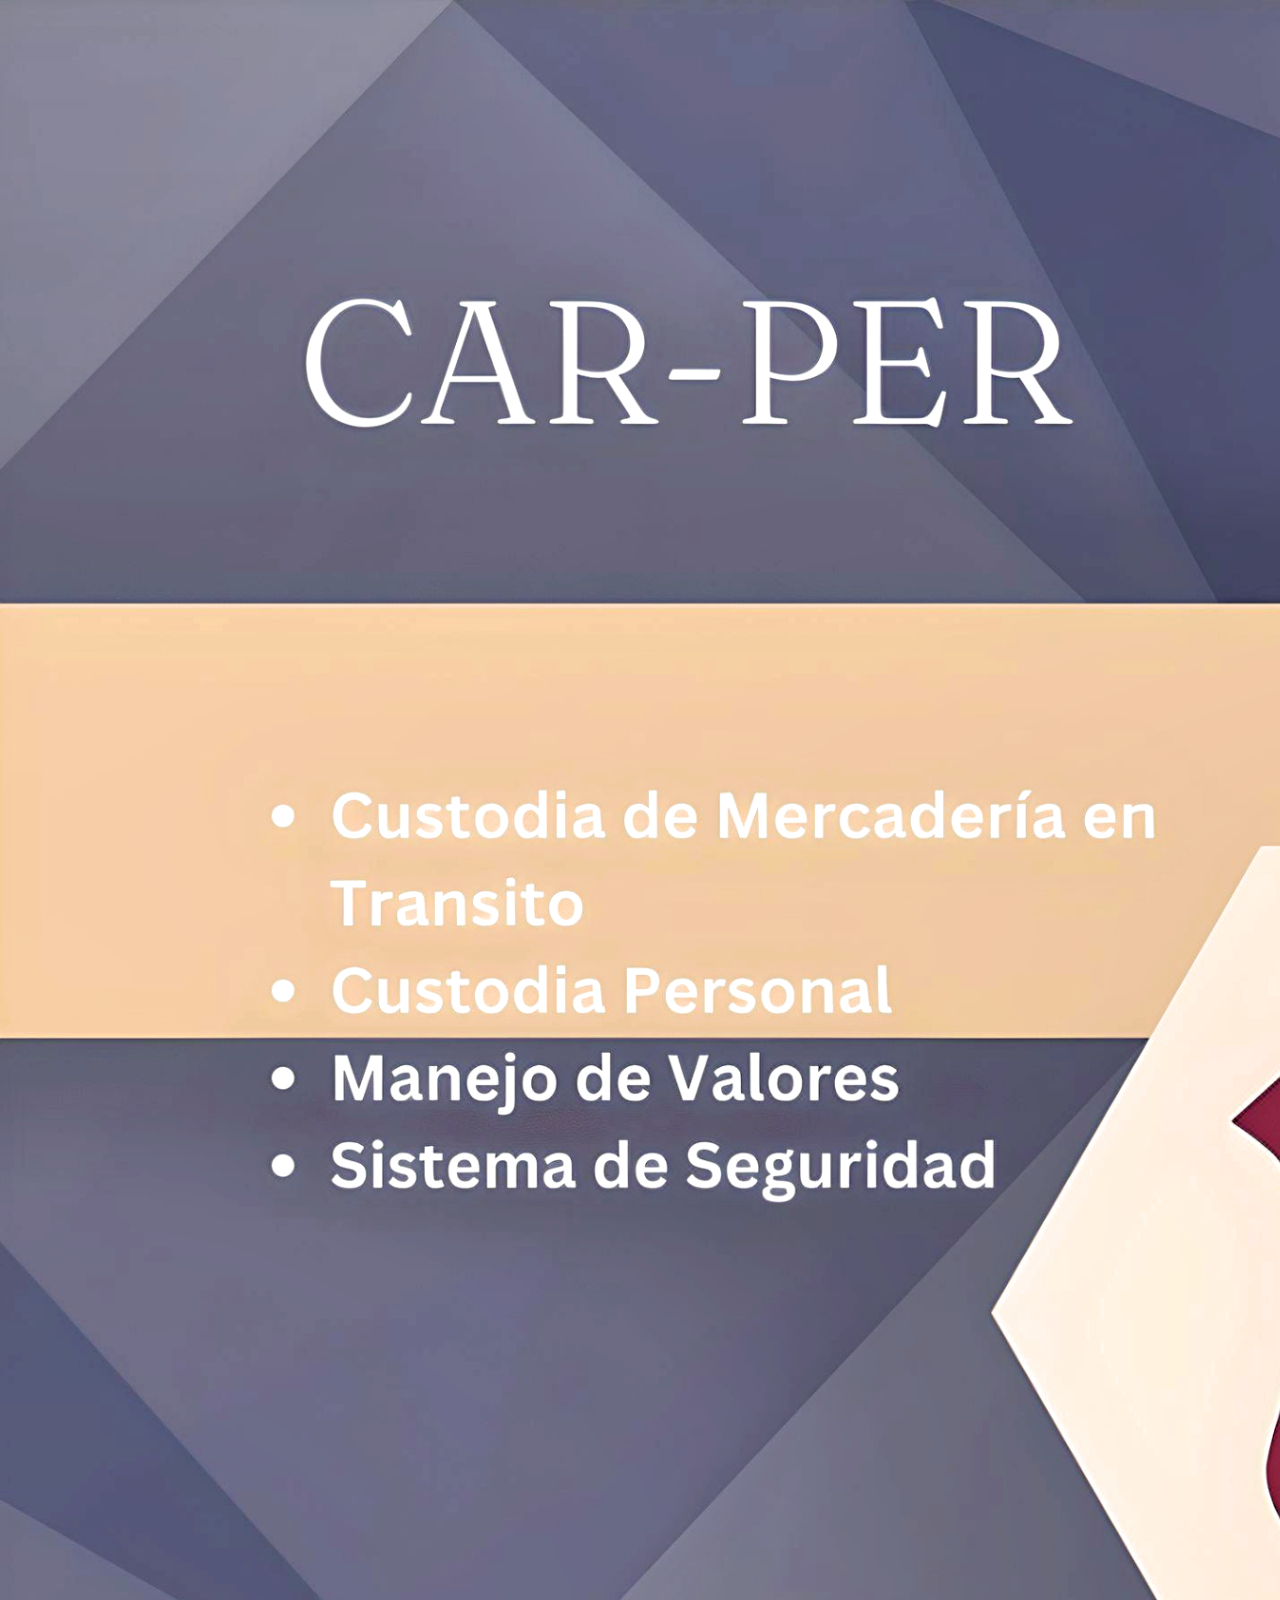
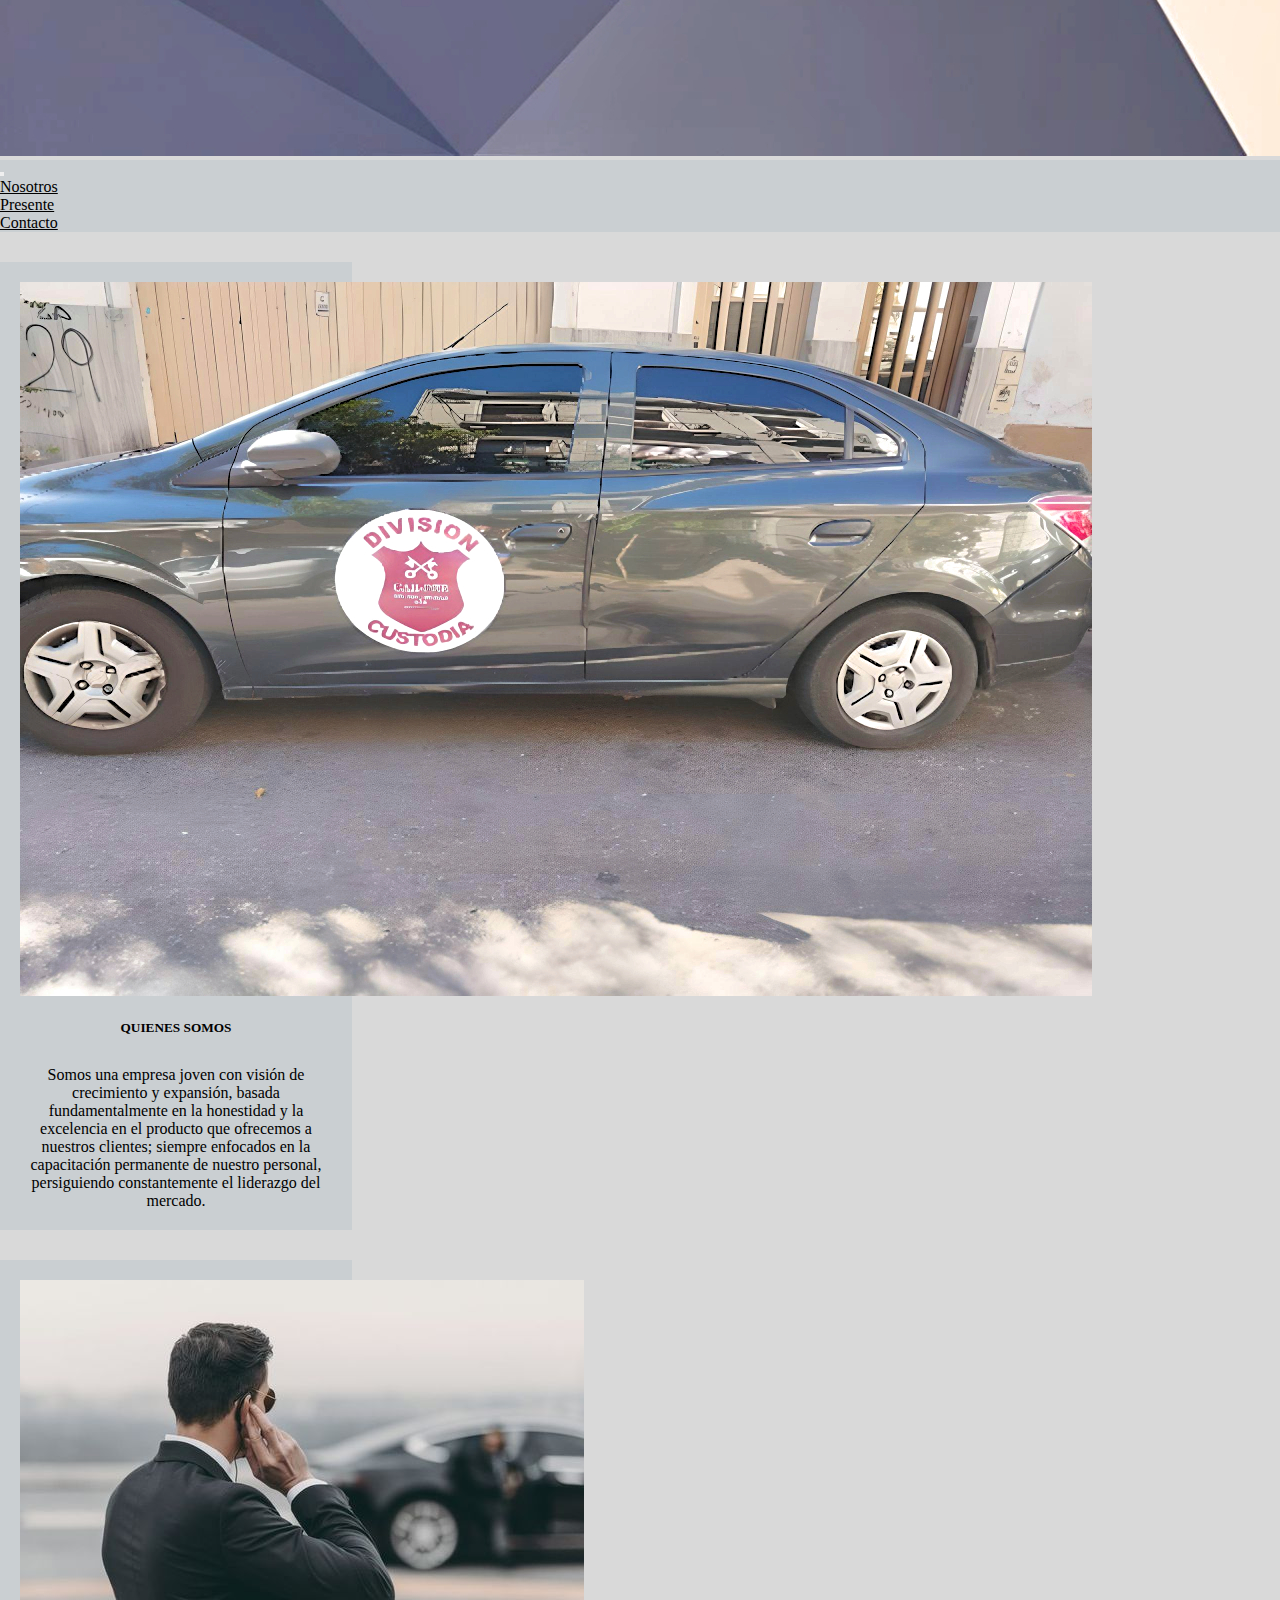
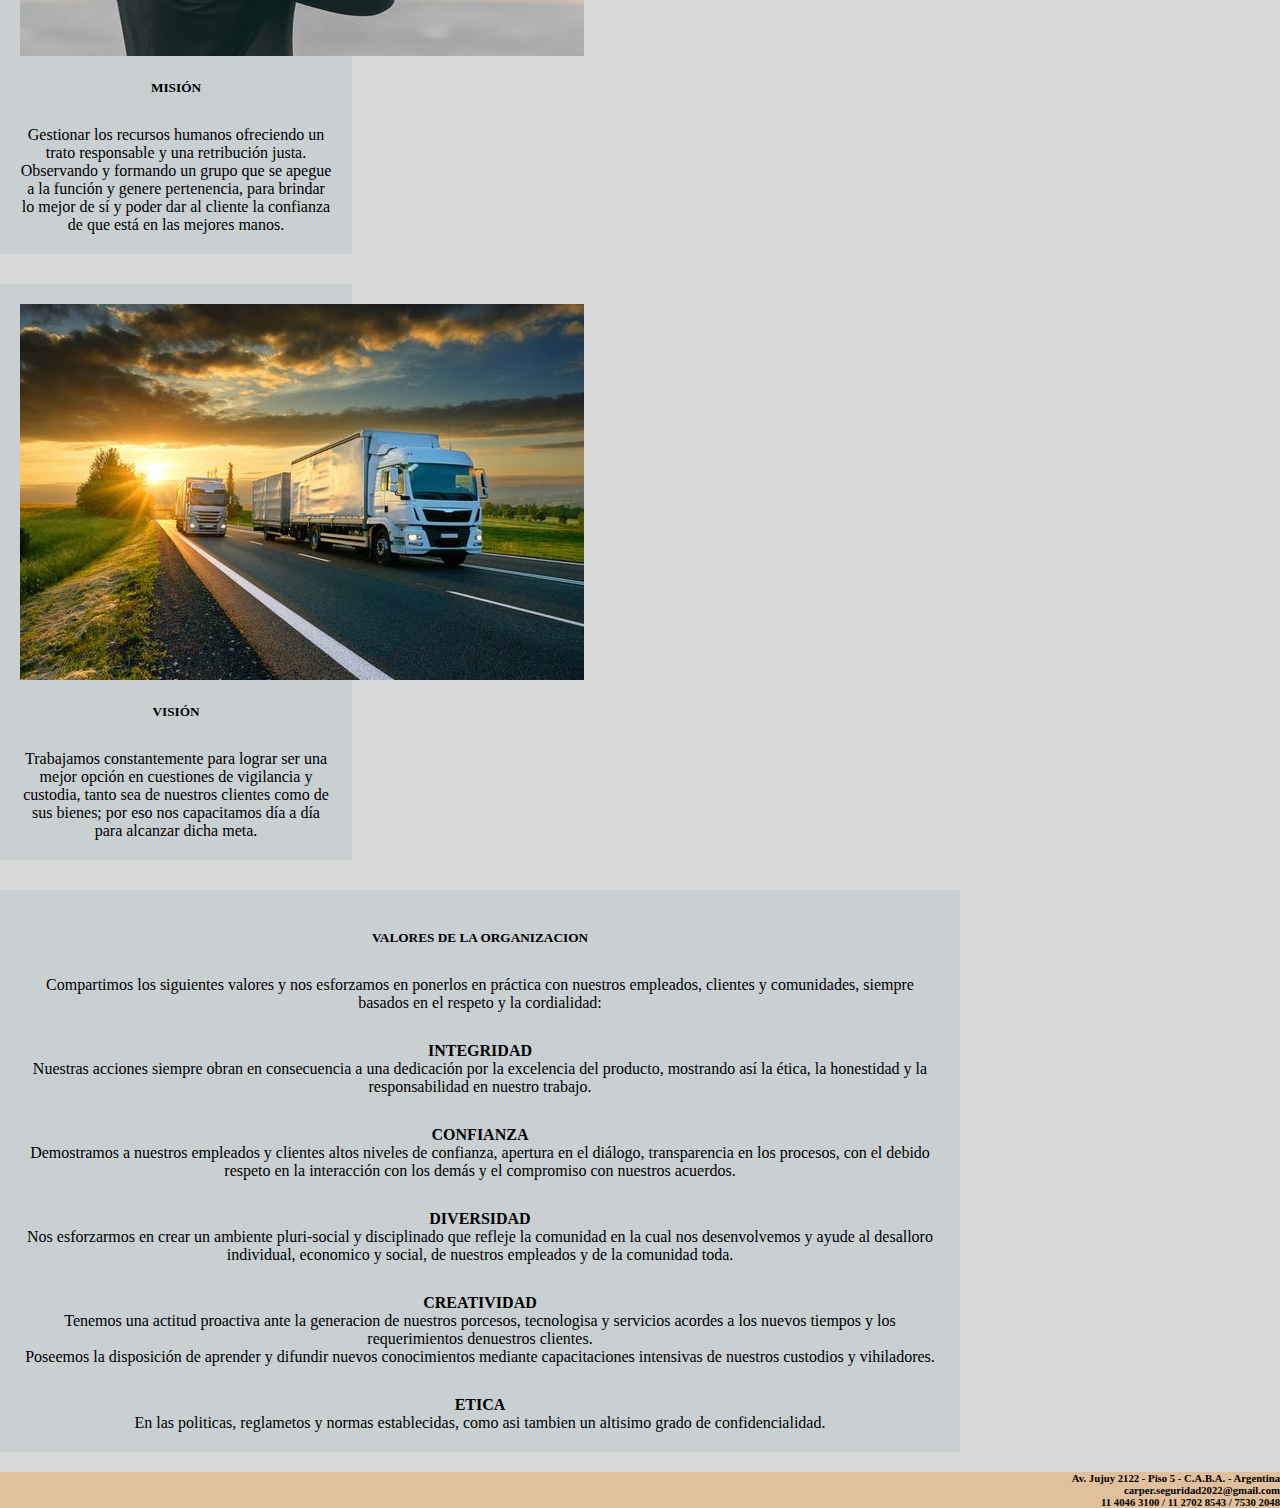
<file: index.html>
<!DOCTYPE html>
<html lang="en">
  <head>
    <meta charset="UTF-8" />
    <meta http-equiv="X-UA-Compatible" content="IE=edge" />
    <meta name="viewport" content="width=device-width, initial-scale=1.0" />
    <title>Car-Per</title>
    <link
      href="https://cdn.jsdelivr.net/npm/bootstrap@5.3.0/dist/css/bootstrap.min.css"
      rel="stylesheet"
      integrity="sha384-9ndCyUaIbzAi2FUVXJi0CjmCapSmO7SnpJef0486qhLnuZ2cdeRhO02iuK6FUUVM"
      crossorigin="anonymous"
    />
    <link rel="stylesheet" href="./styles.css">
    <link
      rel="shortcut icon"
      href="./assset/images/logo-Car.jpg"
      type="image/x-icon"
    />
  </head>

  <body>
    <header>
      <div>
        <img src="./assset/images/CAR-PER-fotor-2023070372659.jpg" class="img-fluid  max-width: 100% height: auto;" alt="" />
      </div>
    </header>

    <main>
      <nav class="navbar navbar-expand-lg bg-custom">
        <div class="container-fluid"> 
          <button class="navbar-toggler" type="button" data-bs-toggle="collapse" data-bs-target="#navbarNav" aria-controls="navbarNav" aria-expanded="false" aria-label="Toggle navigation">
            <span class="navbar-toggler-icon"></span>
          </button>
          <div class="collapse navbar-collapse" id="navbarNav">
            <ul class="navbar-nav mx-auto">
              <li class="nav-item">
                <a class="nav-link  custom-link fs-4" aria-current="page" href="./index.html">Nosotros</a>
              </li>
              <li class="nav-item">
                <a class="nav-link  custom-link fs-4" href="./pag/presente.html">Presente</a>
              </li>
              <li class="nav-item">
                <a class="nav-link  custom-link fs-4" href="./pag/Contacto.html">Contacto</a>
              </li>
            </ul>
          </div>
        </div>
      </nav>
      
      
      

      <div class="container">
        <div class="row justify-content-center text-center">
          <div class="card mb-3" style="width: 22rem">
            <img
              src="./assset/images/movil1-fotor-2023070373612.jpg"
              class="card-img-top"
              alt="..."
            />
            <div class="card-body">
              <h5 class="card-title">QUIENES SOMOS</h5>
              <p class="card-text">
                Somos una empresa joven con visión de crecimiento y expansión,
                basada fundamentalmente en la honestidad y la excelencia en el
                producto que ofrecemos a nuestros clientes; siempre enfocados en
                la capacitación permanente de nuestro personal, persiguiendo
                constantemente el liderazgo del mercado.
              </p>
            </div>
          </div>

          <div class="card mb-3" style="width: 22rem">
            <img
              src="./assset/images/seg1.jpg"
              class="card-img-top"
              alt="..."
            />
            <div class="card-body">
              <h5 class="card-title">MISIÓN</h5>
              <p class="card-text">
                Gestionar los recursos humanos ofreciendo un trato responsable y
                una retribución justa. Observando y formando un grupo que se
                apegue a la función y genere pertenencia, para brindar lo mejor
                de sí y poder dar al cliente la confianza de que está en las
                mejores manos.
              </p>
            </div>
          </div>

          <div class="card mb-3" style="width: 22rem">
            <img
              src="./assset/images/seguridad3.jpg"
              class="card-img-top"
              alt="..."
            />
            <div class="card-body">
              <h5 class="card-title">VISIÓN</h5>
              <p class="card-text">
                Trabajamos constantemente para lograr ser una mejor opción en
                cuestiones de vigilancia y custodia, tanto sea de nuestros
                clientes como de sus bienes; por eso nos capacitamos día a día
                para alcanzar dicha meta.
              </p>
            </div>
          </div>
        </div>
      </div>

      <div class="container">
        <div class="row justify-content-center text-center">
          <div class="card" style="width: 60rem">
            <div class="card-body">
              <h5 class="card-title">VALORES DE LA ORGANIZACION</h5>
              <p class="card-text">
                Compartimos los siguientes valores y nos esforzamos en ponerlos
                en práctica con nuestros empleados, clientes y comunidades,
                siempre basados en el respeto y la cordialidad:
              </p>
              <h4 class="card-title">INTEGRIDAD</h4>
              <p>
                Nuestras acciones siempre obran en consecuencia a una dedicación
                por la excelencia del producto, mostrando así la ética, la
                honestidad y la responsabilidad en nuestro trabajo.
              </p>
              <h4 class="card-title">CONFIANZA</h4>
              <p>
                Demostramos a nuestros empleados y clientes altos niveles de
                confianza, apertura en el diálogo, transparencia en los
                procesos, con el debido respeto en la interacción con los demás
                y el compromiso con nuestros acuerdos.
              </p>
              <h4 class="card-title">DIVERSIDAD</h4>
              <p>
                Nos esforzarmos en crear un ambiente pluri-social y disciplinado
                que refleje la comunidad en la cual nos desenvolvemos y ayude al
                desalloro individual, economico y social, de nuestros empleados
                y de la comunidad toda.
              </p>
              <h4 class="card-title">CREATIVIDAD</h4>
              <p>
                Tenemos una actitud proactiva ante la generacion de nuestros
                porcesos, tecnologisa y servicios acordes a los nuevos tiempos y
                los requerimientos denuestros clientes.
              </p>
              <p>
                Poseemos la disposición de aprender y difundir nuevos
                conocimientos mediante capacitaciones intensivas de nuestros
                custodios y vihiladores.
              </p>
              <h4 class="card-title">ETICA</h4>
              <p>
                En las politicas, reglametos y normas establecidas, como asi
                tambien un altisimo grado de confidencialidad.
              </p>
            </div>
          </div>
        </div>
      </div>
    </main>

    <footer>
      <div class="container">
        <div class="row">
          <div class="col-md-4">
            <h6>Av. Jujuy 2122 - Piso 5 - C.A.B.A. - Argentina</h6>
          </div>
          <div class="col-md-4">
            <h6>carper.seguridad2022@gmail.com</h6>
          </div>
          <div class="col-md-4">
            <h6>11 4046 3100 / 11 2702 8543 / 7530 2048</h6>
          </div>
        </div>
      </div>
    </footer>
  </body>

  <script
    src="https://cdn.jsdelivr.net/npm/bootstrap@5.3.0/dist/js/bootstrap.bundle.min.js"
    integrity="sha384-geWF76RCwLtnZ8qwWowPQNguL3RmwHVBC9FhGdlKrxdiJJigb/j/68SIy3Te4Bkz"
    crossorigin="anonymous"
  ></script>
</html>
</file>
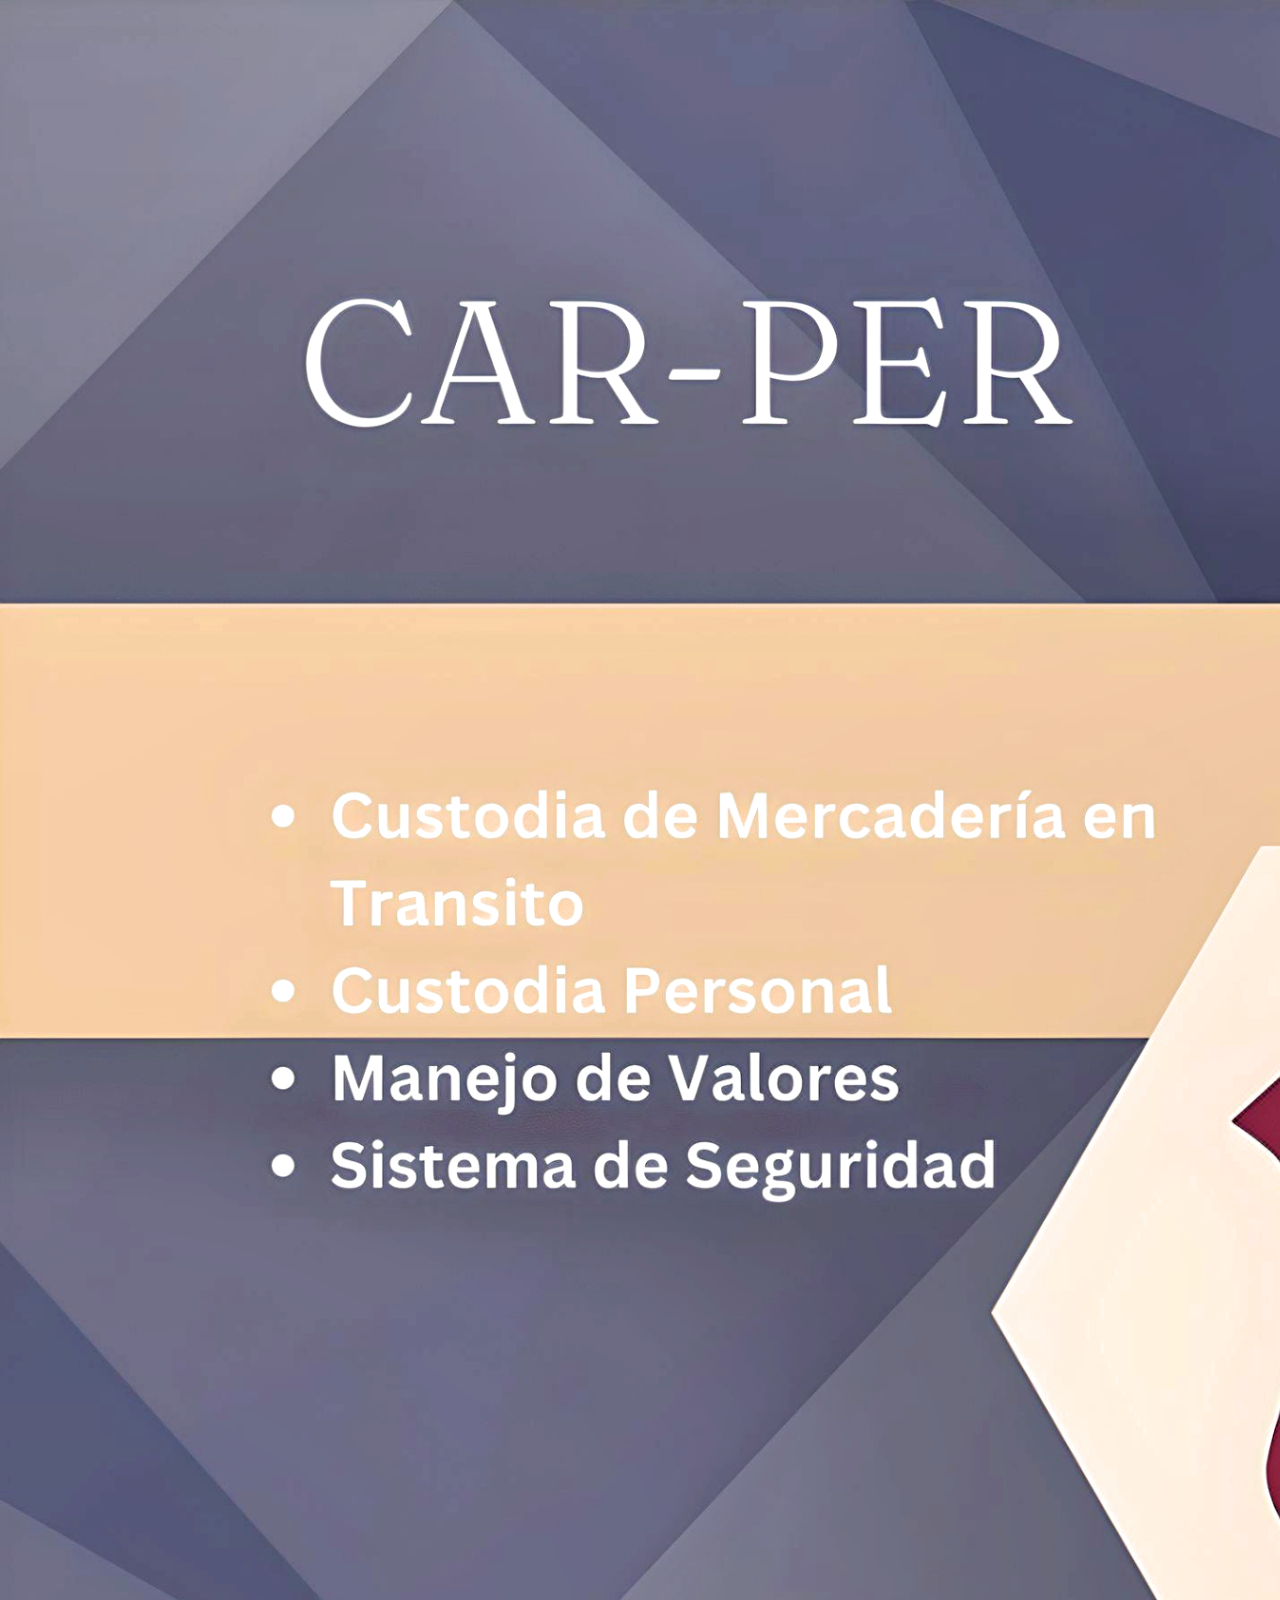
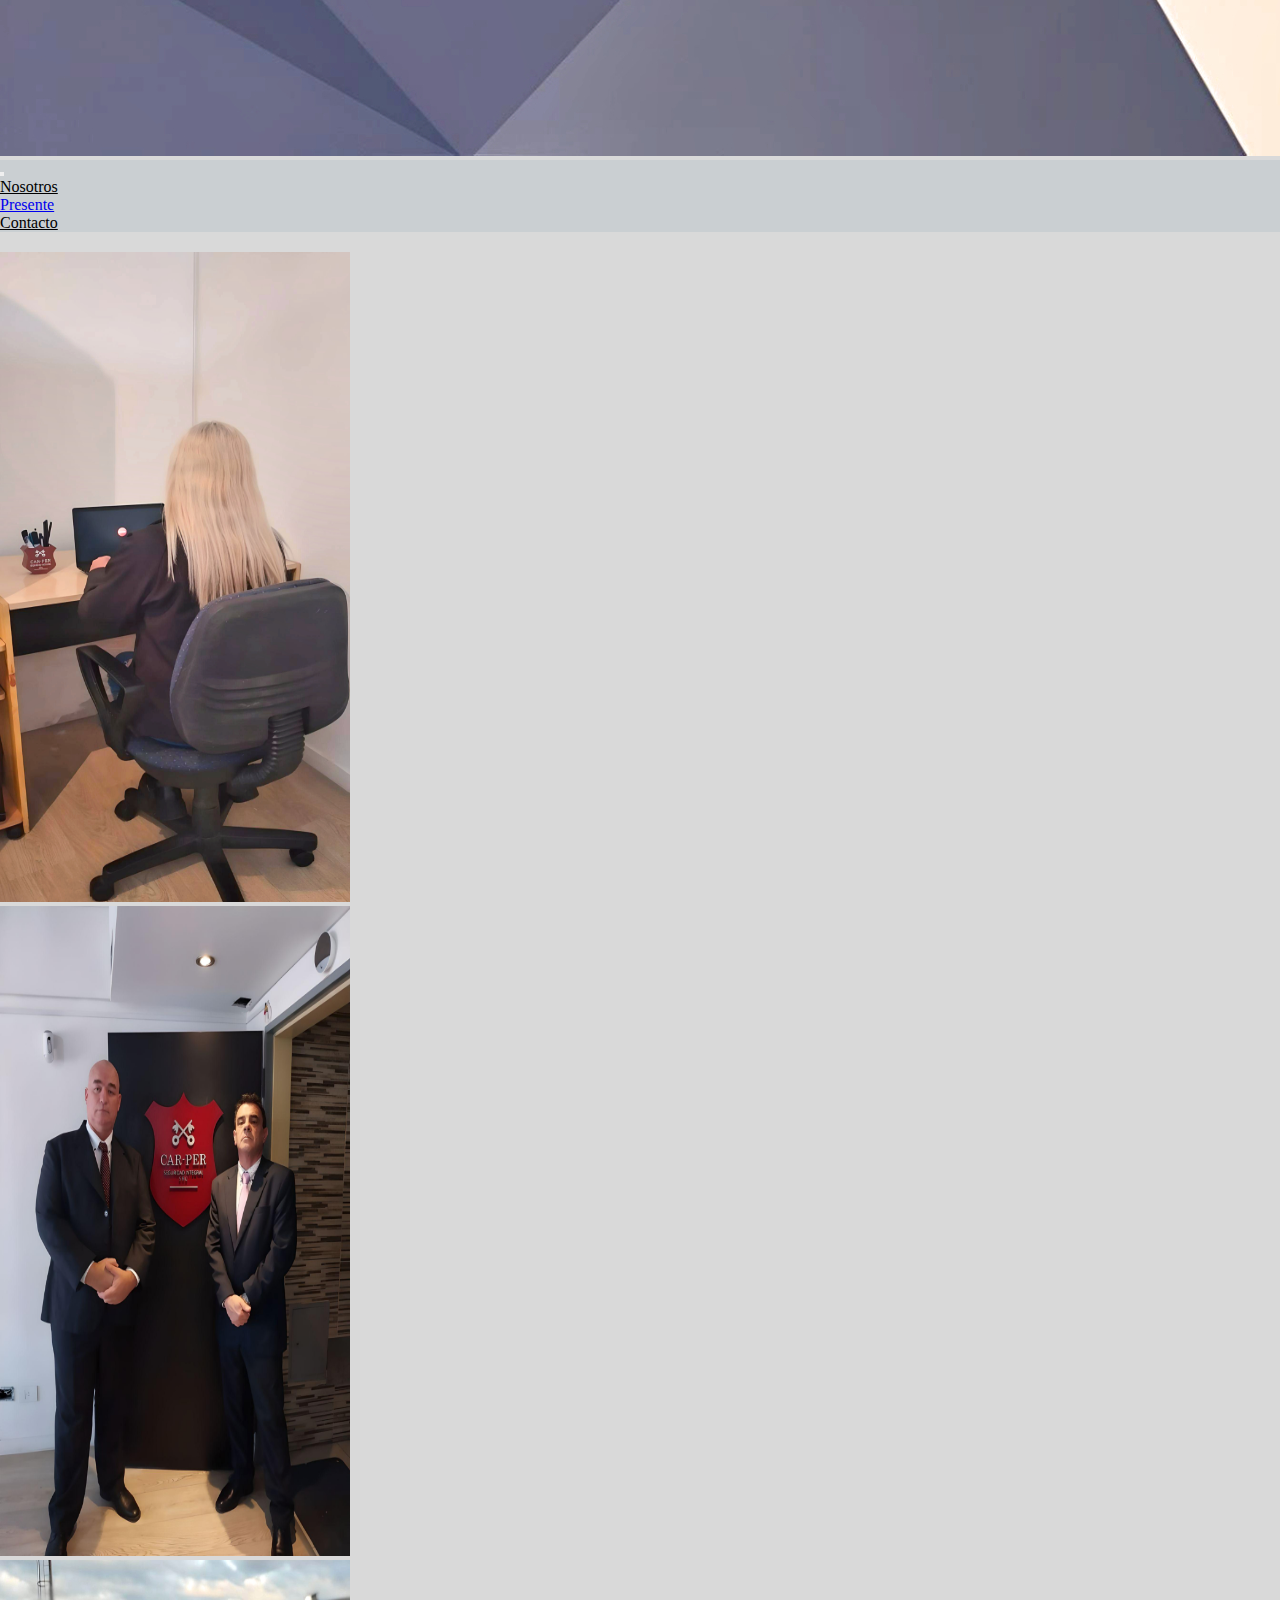
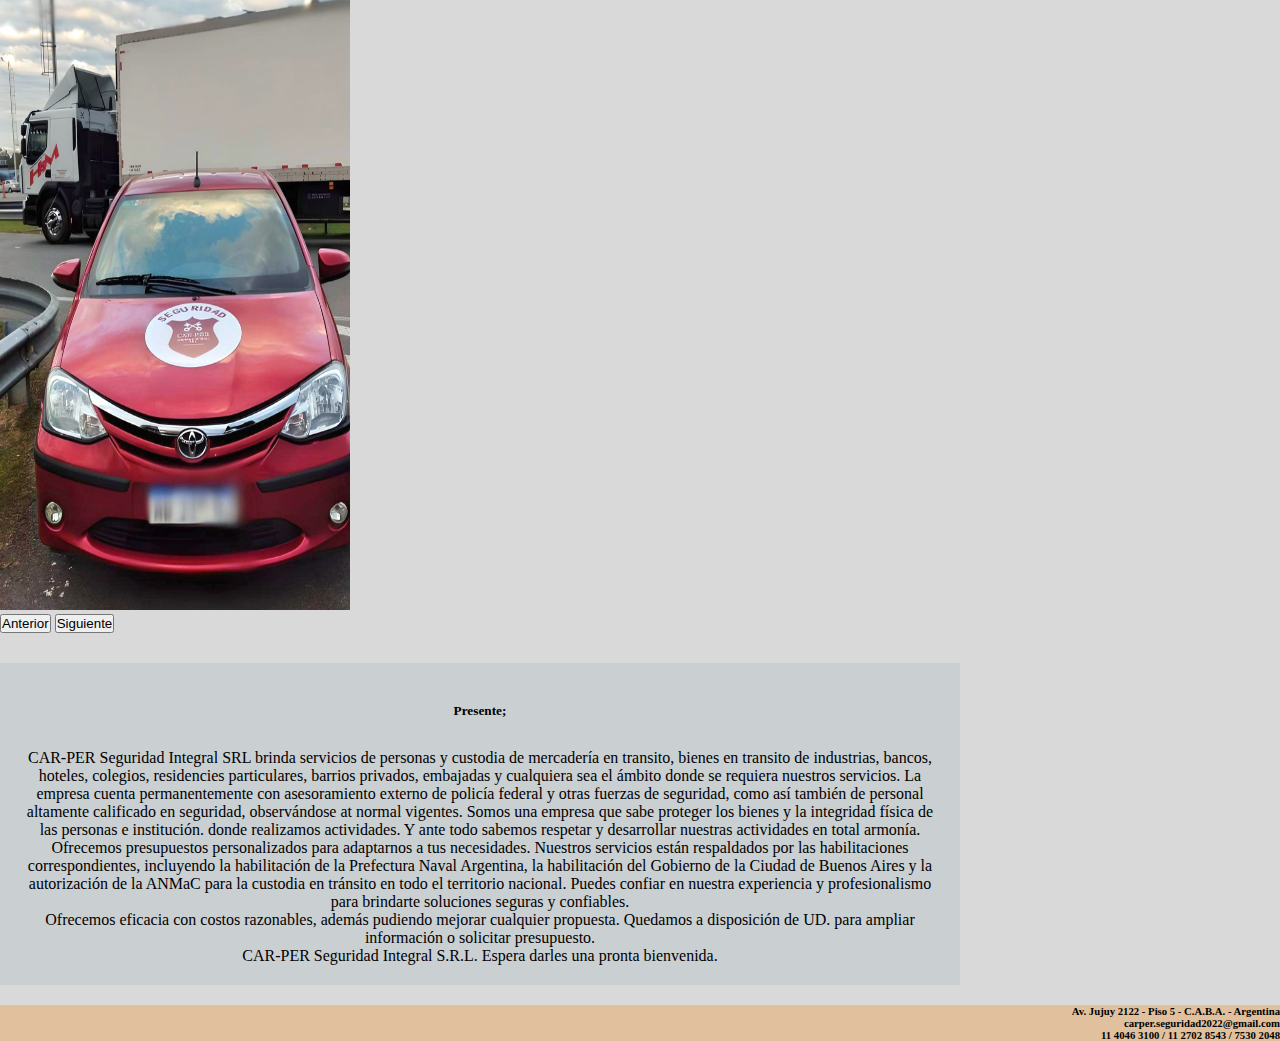
<file: pag/presente.html>
<!DOCTYPE html>
<html lang="en">
  <head>
    <meta charset="UTF-8" />
    <meta http-equiv="X-UA-Compatible" content="IE=edge" />
    <meta name="viewport" content="width=device-width, initial-scale=1.0" />
    <title>Car-Per</title>
    <link
      href="https://cdn.jsdelivr.net/npm/bootstrap@5.3.0/dist/css/bootstrap.min.css"
      rel="stylesheet"
      integrity="sha384-9ndCyUaIbzAi2FUVXJi0CjmCapSmO7SnpJef0486qhLnuZ2cdeRhO02iuK6FUUVM"
      crossorigin="anonymous"
    />
    <link rel="stylesheet" href="../styles.css" />
    <link
      rel="shortcut icon"
      href="../assset/images/logo-Car.jpg"
      type="image/x-icon"
    />
  </head>

  <body>
    <header>
      <div>
        <img src="../assset/images/CAR-PER-fotor-2023070372659.jpg" class="img-fluid  max-width: 100% height: auto;" alt="" />
      </div>
    </header>
      <main>
        <nav class="navbar navbar-expand-lg bg-custom">
          <div class="container-fluid">
            
            <button class="navbar-toggler" type="button" data-bs-toggle="collapse" data-bs-target="#navbarNav" aria-controls="navbarNav" aria-expanded="false" aria-label="Toggle navigation">
              <span class="navbar-toggler-icon"></span>
            </button>
            <div class="collapse navbar-collapse" id="navbarNav">
              <ul class="navbar-nav mx-auto">
                <li class="nav-item">
                  <a class="nav-link  custom-link fs-4" aria-current="page" href="../index.html">Nosotros</a>
                </li>
                <li class="nav-item">
                  <a class="nav-link  custom-linkb fs-4" href="../pag/presente.html">Presente</a>
                </li>
                <li class="nav-item">
                  <a class="nav-link  custom-link fs-4" href="../pag/Contacto.html">Contacto</a>
                </li>
              </ul>
            </div>
          </div>
        </nav>
    
      <div class="container-fluid">
        <div class="row justify-content-center text-center">
          <div class="col-md-3 offset-md-">
            <div id="carouselExampleControls" class="carousel slide" data-bs-ride="carousel">
              <div class="carousel-inner">
                <div class="carousel-item active">
                  <img class="img-presente d-block w-100" src="../assset/images/per1-fotor-2023070374252.jpg" alt="...">

                </div>
                <div class="carousel-item">
                  <img class="img-presente d-block w-100" src="../assset/images/per2-fotor-2023070374144.jpg" alt="...">
                </div>
                <div class="carousel-item">
                  <img class="img-presente d-block w-100" src="../assset/images/movil2-fotor-202307037442.jpg"  alt="...">
                </div>
              </div>
              <button class="carousel-control-prev" type="button" data-bs-target="#carouselExampleControls" data-bs-slide="prev">
                <span class="carousel-control-prev-icon" aria-hidden="true"></span>
                <span class="visually-hidden">Anterior</span>
              </button>
              <button class="carousel-control-next" type="button" data-bs-target="#carouselExampleControls" data-bs-slide="next">
                <span class="carousel-control-next-icon" aria-hidden="true"></span>
                <span class="visually-hidden">Siguiente</span>
              </button>
            </div>
            </div>
        </div>
      </div>
      

          <div class="container">
            <div class="row justify-content-center text-center">
            <div class="card" style="width: 60rem;">
              <div class="card-body">
                <h5 class="card-title">Presente;</h5>
                <p class="card-text">CAR-PER Seguridad Integral SRL brinda servicios de personas y
                  custodia de mercadería en transito, bienes en transito de
                  industrias, bancos, hoteles, colegios, residencies
                  particulares, barrios privados, embajadas y cualquiera sea el
                  ámbito donde se requiera nuestros servicios. La empresa cuenta
                  permanentemente con asesoramiento externo de policía federal y
                  otras fuerzas de seguridad, como así también de personal
                  altamente calificado en seguridad, observándose at normal
                  vigentes. Somos una empresa que sabe proteger los bienes y la
                  integridad física de las personas e institución. donde
                  realizamos actividades. Y ante todo sabemos respetar y
                  desarrollar nuestras actividades en total armonía.</p>
                  <p>Ofrecemos presupuestos personalizados para adaptarnos a tus necesidades. Nuestros servicios están respaldados por las habilitaciones correspondientes, incluyendo la habilitación de la Prefectura Naval Argentina, la habilitación del Gobierno de la Ciudad de Buenos Aires y la autorización de la ANMaC para la custodia en tránsito en todo el territorio nacional. Puedes confiar en nuestra experiencia y profesionalismo para brindarte soluciones seguras y confiables.</p>
                  <p>
                    Ofrecemos eficacia con costos razonables, además pudiendo
                    mejorar cualquier propuesta. Quedamos a disposición de UD.
                    para ampliar información o solicitar presupuesto. 
                  </p>
  
                  <p>CAR-PER Seguridad Integral S.R.L. Espera darles una pronta bienvenida.
                  </p>
                </div>
                </div>
          </div>
      </div>
                
    </main>

    <footer>
      <div class="container">
        <div class="row">
          <div class="col-md-4">
            <h6>Av. Jujuy 2122 - Piso 5 - C.A.B.A. - Argentina</h6>
          </div>
          <div class="col-md-4">
            <h6>carper.seguridad2022@gmail.com</h6>
          </div>
          <div class="col-md-4">
            <h6>11 4046 3100 / 11 2702 8543 / 7530 2048</h6>
          </div>
        </div>
      </div>
    </footer>
  </body>
  
  <script
    src="https://cdn.jsdelivr.net/npm/bootstrap@5.3.0/dist/js/bootstrap.bundle.min.js"
    integrity="sha384-geWF76RCwLtnZ8qwWowPQNguL3RmwHVBC9FhGdlKrxdiJJigb/j/68SIy3Te4Bkz"
    crossorigin="anonymous"
  ></script>
</html>
</file>
<file: styles.css>
* {
    margin: 0px;
    padding: 0px;
    box-sizing: border-box;
  }

  h1 {
    text-align: center;
  }

  h2{
    text-align: center;
  }
  h5{
    text-align: center;
    margin-top: 20px;
    margin-bottom: 30px;
  }
  h4{
    text-align: center;
    margin-top: 30px;
  }

  h6{
    text-align: end;
  }

  body{
    background-color:#d9d9d9;
  }

  .custom-link {
    color: black;
    transition: color 0.3s;
  }

  .custom-link:hover {
    color: #E1C09D;
  }
  

  .bg-custom {
    background-color:#CACFD2 ;
  }
  
.img-encabezado {
  width: 100%;
  height: 100vh;
  object-fit: cover;
}

 .btn{
  background-color: #E1C09D;
  color: black;
  border-radius: 5px;
 }

 .carousel-inner{
  margin-top: 20px;
 }

 .img-presente{
  width: 350px;
  height: 650px;
 }

 .img-w{
  width: 200px;
  height: 200px;
 }

.card{
  text-align: center;
  padding: 20px;
  margin-top: 30px;
  background-color: #CACFD2;
  
}

 footer{
  margin-top: 20px;
  background-color: #E1C09D;
 }
</file>
